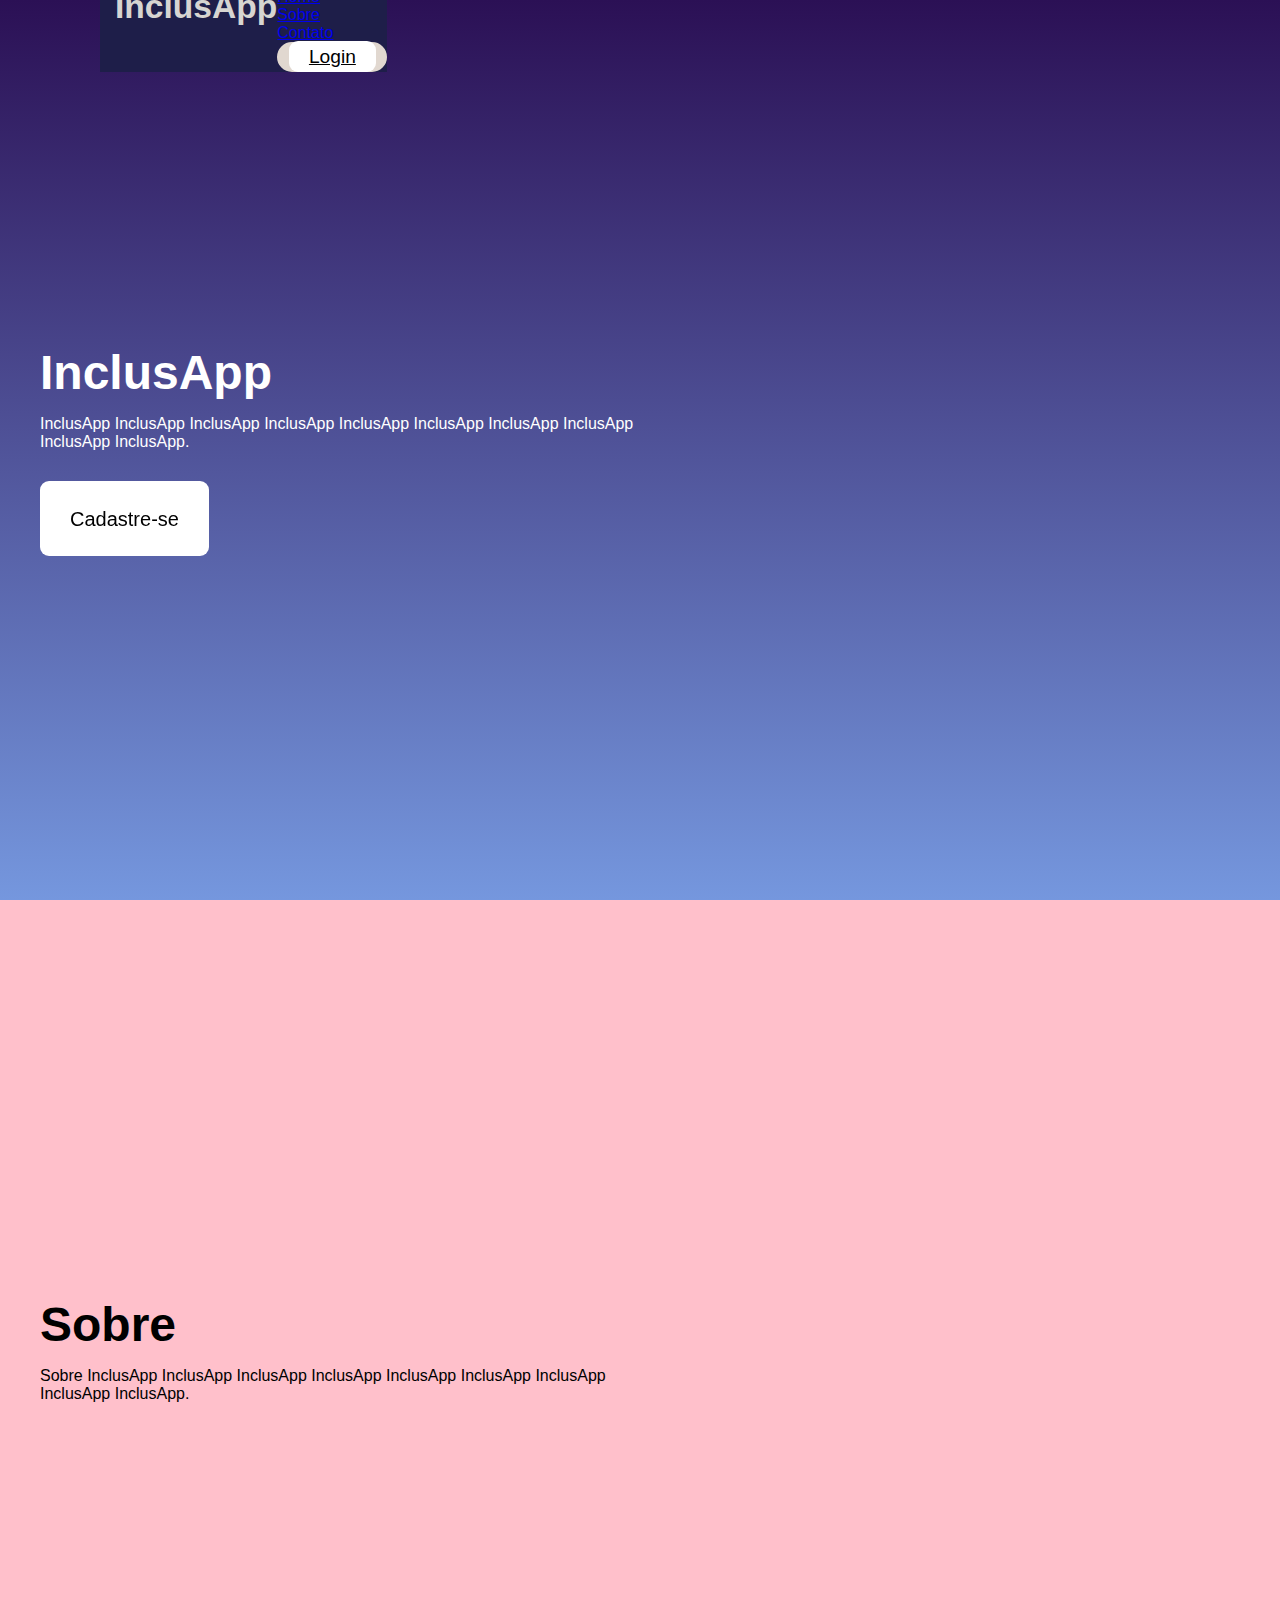
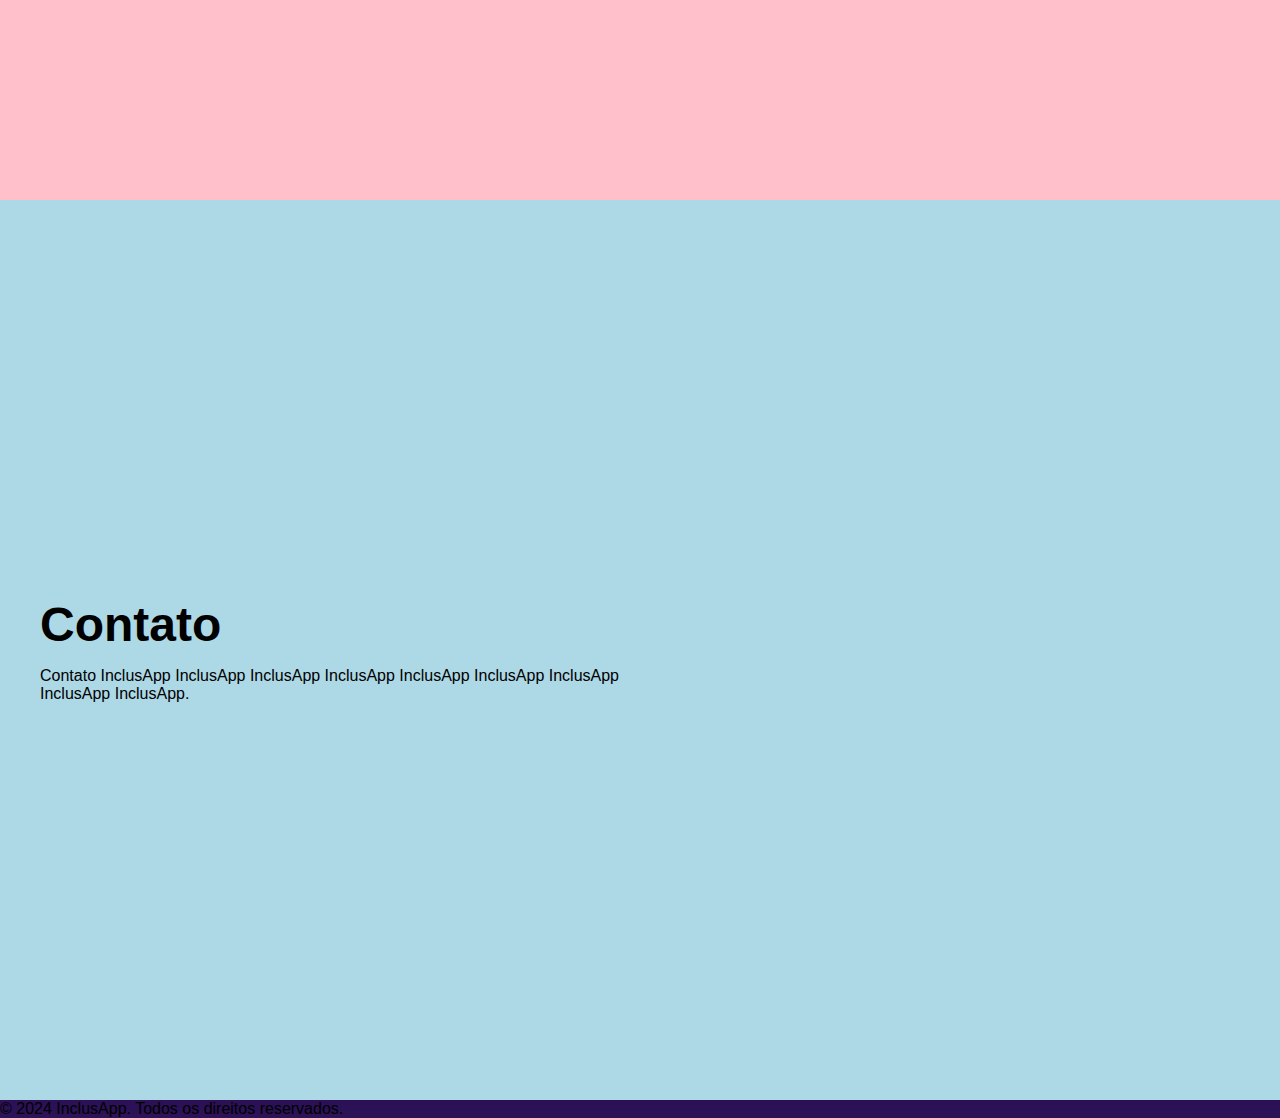
<file: index.html>
<!DOCTYPE html>
<html lang="pt-br">
    <head>
        <meta charset="UTF-8">
        <meta http-equiv="X-UA-Compatible" content="IE=edge">
        <meta name="viewport" content="width=device-width, initial-scale=1.0">
        <title>InclusApp</title>
        <link rel="stylesheet" href="style.css">
        <link rel="shortcut icon" href="favicon.ico" type="image/x-icon">
    </head>
    <body>
        <header>
            <nav class="barra_de_navegacao">
                <a href="#Home" class="logo_marca">InclusApp</a>
                <ul class="links_barra">
                    <li><a href="#Home">Home</a></li>
                    <li><a href="#sobre">Sobre</a></li>
                    <li><a href="#Contato">Contato</a></li>
                    <li class="login"><a href="#">Login</a></li>
                </ul>
            </nav>
        </header>
    
        <section id="Home" class="textos">
            <div class="div_primaria">
                <h1>InclusApp</h1>
                <p>
                    InclusApp InclusApp InclusApp InclusApp InclusApp InclusApp 
                    InclusApp InclusApp InclusApp InclusApp.
                </p>
                <button>Cadastre-se</button>
            </div>
        </section>

        <section id="sobre" class="sobre">
           <div class="div-secundaria">
            <h1>Sobre</h1>
            <p>
                Sobre InclusApp InclusApp InclusApp InclusApp InclusApp 
                InclusApp InclusApp InclusApp InclusApp.
            </p>
           </div>
        </section>

        <section id="Contato" class="contato">
            <div class="div-treceira">
             <h1>Contato</h1>
             <p>
                Contato InclusApp InclusApp InclusApp InclusApp InclusApp 
                InclusApp InclusApp InclusApp InclusApp.
             </p>
            </div>
         </section>

         <footer>
            <p>&copy; 2024 InclusApp. Todos os direitos reservados.</p>
        </footer>
    </body>
 </html>
</file>
<file: style.css>
/* @keyframes loadingResponse1 {
    0% {
        transform: translateY(0%)
    } 50% {
        transform: translateY(10%)
    } 100% {
        transform: translateY(-10%)
    }
} */

@keyframes loadingResponse1 {
    from {
        transform: translateY(10%)
    } to {
        transform: translateY(-10%)
    }
}

@keyframes loadingResponse2 {
    from {
        transform: translateY(10%)
    } to {
        transform: translateY(-10%)
    }
}

@keyframes loadingResponse3 {
    from {
        transform: translateY(10%)
    } to {
        transform: translateY(-10%)
    }
}


@import url('https://fonts.googleapis.com/css?family=Poppins:wght@300;400;500:600;700&display=swap');
@import url('https://fonts.googleapis.com/css2?family=Poppins:ital,wght@0,100;0,200;0,300;0,400;0,500;0,600;0,700;0,800;0,900;1,100;1,200;1,300;1,400;1,500;1,600;1,700;1,800;1,900&display=swap');





* {
    margin: 0;
    padding: 0;
    box-sizing: border-box;
    font-family: "Poppins", sans-serif;
    scroll-behavior: smooth;
}

.inv {
    visibility: hidden;
}

body {
    height: 100vh;
    background-position: center;
    background-size: cover;
}

header {
    z-index: 1;
    height: 2vh;
}

header .barra_de_navegacao {
    display: flex;
    background-color: #1E1E49;
}





body {
    min-height: 100vh;
    background: linear-gradient(#2b1055, #7597de);
    overflow-x: hidden;
}

header {
    position: absolute;
    top: 0;
    left: 0;
    width: 100%;
    padding: 30px 100px;
    display: flex;
    justify-content: space-between;
    align-items: center;
    z-index: 1000000;
}

section {
    position: relative;
    width: 100%;
    height: 100vh;
    padding: 100px;
    display: flex;
    overflow: hidden;
    justify-content: center;
    align-items: center;
}

#parallax::before {
    content: '';
    position: absolute;
    bottom: 0;
    width: 100%;
    height: 100px;
    background: linear-gradient(to top, #0b2764, transparent);
    z-index: 1000;
}

section img {
    position: absolute;
    top: 0;
    left: 0;
    width: 100%;
    height: 100%;
    object-fit: cover;
    pointer-events: none;
}

section img#moon {
    mix-blend-mode: screen;
}

section img#mountains_front {
    z-index: 10;
}

#text {
    /* position: absolute; */
    color: #fff;
    white-space: nowrap;
    font-size: 7.5vw;
    z-index: 11;
    right: -0.02em;
    margin-bottom: 10%;
    font-family: 'Josefin Sans', sans-serif;
    font-weight: bold;
    color: #E1D8D0;
}

#btn {
    text-decoration: none;
    display: inline-block;
    padding: 8px 30px;
    border-radius: 40px;
    background: #fff;
    color: #2b1055;
    font-size: 1.5em;
    z-index: 9;
    transform: translateY(100px);
}

.sec {
    position: relative;
    padding: 100px;
    background: #1c0522;
}

.sec h2 {
    font-size: 3.5em;
    margin-bottom: 10px;
    color: #fff;
}

.sec p {
    font-size: 1.2em;
    color: #fff;
}





.inv {
    background-color: transparent;
    color: transparent;
}

.barra_de_navegacao .logo_marca {
    font-size: 2.1rem;
    font-weight: 600;
}

.barra_de_navegacao .links_barra {
    gap: 40px;
    list-style: none;
}

.barra_de_navegacao .quemSomos, .empresas, .valores, .logo_marca, .perfil {
    color: #FDFAF3;
    text-decoration: none;
    transition: 0.2s ease;
    list-style: none;
    margin-left: 15px;
} 

.barra_de_navegacao .quemSomos .empresas .valores, .logo_marca, .perfil:hover {
    color: #d7d5d1;
}

.barra_de_navegacao .links_barra li.login a:not(:hover) {
    background-color: #fff; 
    color: #000;
    border-radius: 9px; 
    padding: 5px 20px;
}

.barra_de_navegacao .links_barra li.login a:hover {
    background-color: #1e90ff; 
    border-radius: 9px; 
    color: #ffff; 
    padding: 10px 30px;
    font-size: 20px;
    cursor: pointer;
}

.login {
    color: #1E1E49;
    font-size: 1.2em;
    list-style: none;
    text-decoration: none;
    transition: 0.2s ease;
    border: 2px solid #E1D8D0;
    background-color: #E1D8D0;
    padding: 0.125em 0.5em;
    border-radius: 1em;
} 

.login:hover {
    background-color: transparent;
    color: #E1D8D0;
}
#perfilEmpresa {
    display: none;
}

#perfil {
    display: none;
}






.inv2 {
    background-color: transparent;
    height: 10vh;
}

.inv3 {
    background-color: transparent;
    height: 30vh;
}

#textoMain h1 {
    margin-left: 2%;
    font-weight: bold;
    font-family: "Josefin Sans", sans-serif;
    letter-spacing: 27px;
    color: #FDFAF3;
}

#textoMain1 h1 {
    margin-left: 1.5%;
    font-weight: bold;
    font-family: "Josefin Sans", sans-serif;
    letter-spacing: 18px;
    font-size: 30px;
    color: #FDFAF3;
}

#textoMain p {
    font-family: "Josefin Sans", sans-serif;
    color: #E1D8D0;
}

.parallax {
    background-attachment: fixed;
    background-position: center;
    background-repeat: no-repeat;
    background-size: cover;
    max-height: 90vh;
    color: white; /* Texto em branco para contraste */
    display: flex;
    align-items: center;
    justify-content: center;
    text-align: center;
}
  


/* #section1::after {
    content: '';
    position: absolute;
    bottom: 0;
    width: 100%;
    height: 100px;
    background: linear-gradient(to top, #0A2966, transparent);
} */

.parallax-container {
    position: relative; /* Para posicionar as camadas dentro do container */
    overflow: hidden; /* Ocultar qualquer transbordamento das camadas */
}
  
.parallax-layer {
    position: absolute;
    top: 0;
    left: 0;
    width: 100%;
    height: 100%;
    background-size: cover;
}

#textoMain {
    margin-bottom: 20%;
}

.textos{
    height: 100vh;
    display: flex;
    align-items: center;
    padding: 0 20px;
}

.textos .div_primaria{
    color: #fff;
    max-width: 1200px;
    width: 100%;
    margin: 0 auto;
}

.textos .div_primaria h1{
    font-size: 3rem;
    max-width: 600px;
}

.textos .div_primaria p{
    font-weight: 300;
    margin-top: 15px;
    max-width: 600px;
}

.textos .div_primaria button{
    background-color: #fff; 
    border-radius: 9px; 
    font-weight: 300;
    margin-top: 30px;
    border: none;
    color: #000; 
    padding: 10px 30px;
    font-size: 20px;
    cursor: pointer;
    transition: 0.2s ease;
}

.textos .div_primaria button:hover{
    background-color: #1e90ff; 
    padding: 15px 40px;
}

.sobre{
    background-color: #FFC0CB;
    height: 100vh;
    display: flex;
    align-items: center;
    padding: 0 20px;
}

.sobre .div-secundaria{
    color: #000;
    max-width: 1200px;
    width: 100%;
    margin: 0 auto;
}

.sobre .div-secundaria h1{
    font-size: 3rem;
    max-width: 600px;
}

.sobre .div-secundaria p{
    font-weight: 300;
    margin-top: 15px;
    max-width: 600px;
}
.contato{
    background-color: #ADD8E6;
    height: 100vh;
    display: flex;
    align-items: center;
    padding: 0 20px;
}

.contato .div-treceira{
    color: #000;
    max-width: 1200px;
    width: 100%;
    margin: 0 auto;
}

.contato .div-treceira h1{
    font-size: 3rem;
    max-width: 600px;
}

.contato .div-treceira p{
    font-weight: 300;
    margin-top: 15px;
    max-width: 600px;
}






/* BOT MENÓ */

.botspace {
    position: relative;
    height: calc(90vh - 100px); 
    width: 100%;
    max-height: 85%;
    overflow-x:auto;
    overflow-y: auto;
    background-color: #33343f; 
    padding: 0;
    color: #fff;
    font-size: 1rem;
    font-weight: 300;
    font-family: "Josefin Sans", sans-serif;
    
    
  }

  .offcanvas-title {
    font-family: "Josefin Sans", sans-serif;
    font-size: 2.5rem;
    background: linear-gradient(to right, #1E1E49, #CBB5A1);
    -webkit-background-clip: text;
    -webkit-text-fill-color: transparent;
  }
  
 
  strong {
    font-weight: 700;
  }

  /* Balão de resposta do chatbot */
  #botResponse { 
    background-color: #494b59;
    padding: 10px;
    border-radius: 5px;
    margin-bottom: 10px;
    width: 100%; 
    word-break: break-word;    
    overflow-wrap: break-word; 
  }

  #loadResponse1 {
    margin-top: 1%;
    margin-left: 1%;
    font-size: 0.5rem;
    animation-name: loadingResponse1;
    animation-duration: 0.5s;
    animation-direction: alternate;
    animation-timing-function: ease-in-out;
    animation-iteration-count: infinite;
  }

  #loadResponse2 {
    margin-top: 1%;
    font-size: 0.5rem;
    animation-name: loadingResponse2;
    animation-delay: 0.25s;
    animation-duration: 0.5s;
    animation-direction: alternate;
    animation-timing-function: ease-in-out;
    animation-iteration-count: infinite;
  }

  #loadResponse3 {
    margin-top: 1%;
    font-size: 0.5rem;
    animation-name: loadingResponse3;
    animation-delay: 0.5s;
    animation-duration: 0.5s;
    animation-direction: alternate;
    animation-timing-function: ease-in-out;
    animation-iteration-count: infinite;
  }
  
  /* Barra de mensagem */
  .chat-input {
    position: absolute;
    bottom: 20px; 
    width: 96%; 
    left: 25px;
    display: flex;
    align-items: center;
    justify-content: center; 
    background-color: #494b59;
    height: 100px;
    margin-left: -10px;
  }
  
  /* Campo de input */
  #user-input {
    width: 100%;
    padding: 10px;
    border: none;
    outline: none;
    font-size: 14px;
    background-color: #494b59;
    color: #ccc;
    border-radius: 5px;
  }
  
  /* Placeholder do input */
  #user-input::placeholder {
    color: #ccc;
  }
  
  /* Botão de enviar */
  #confirmPrompt {
    background-color: transparent; /* Fundo transparente */
    border: none;
    color: #fff;
    cursor: pointer;
    margin-left: 10px; /* Espaçamento do botão */
  }
  #painel {
    width: 40%; /* Aumentar = aba para a direita */
  }
  .chat-container {
    display: flex;
    flex-direction: column;
}

#loadingDiv {
    display: flex;
}




/* o que é */
.o-que-e{
    /* background-color: #FAFDF3; */
    background-image: url(./img/mundo.jpg);
    background-size: cover;
    background-position: center;
    background-size: 180vh;
    padding: 0 20px;
}

#o-que-e::before {
    content: '';
    position: absolute;
    bottom: 0;
    width: 100%;
    height: 100px;
    background: linear-gradient(to top, #391608, transparent);
    z-index: 1000;
}

.o-que-e:hover {
    transition: 0.1s;
    background-size: 200vh;
}



.o-que-e .div-secundaria{
    color: #000;
    max-width: 1200px;
    width: 100%;
    margin: 0 auto;
}

#title-about-enterprise{
    font-family: "Josefin Sans", sans-serif;
    font-size: 3rem;
    max-width: 600px;
    font-weight: 700;
    letter-spacing: -1px;
    color: #E1D8D0;
    margin-top: 40px;
    text-shadow: rgba(0, 0, 0, 0.25) 0 8px 17px;
    transform: translateY(-2px);
}

#paragrafo-about-enterprise{
    font-weight: 300;
    margin-top: 15px;
    max-width: 600px;
    color: #E1D8D0;
    text-align: justify;
}
.inscreva-se{
    color: #E1D8D0;
}
/* botao */
/* button {
    font-size: 18px;
    color: #e1e1e1;
    font-family: inherit;
    font-weight: 800;
    cursor: pointer;
    position: relative;
    border: none;
    background: none;
    text-transform: uppercase;
    transition-timing-function: cubic-bezier(0.25, 0.8, 0.25, 1);
    transition-duration: 400ms;
    transition-property: color;
  }
  
  button:focus,
  button:hover {
    color: #fff;
  }
  
  button:focus:after,
  button:hover:after {
    width: 100%;
    left: 0%;
  }
  button:focus:after,
  button:hover:after {
    width: 100%;
    right: 0%;
  }
  
  button:after {
    content: "";
    pointer-events: none;
    bottom: -2px;
    left: 50%;
    position: absolute;
    width: 0%;
    height: 2px;
    background-color: #fff;
    transition-timing-function: cubic-bezier(0.25, 0.8, 0.25, 1);
    transition-duration: 400ms;
    transition-property: width, left;
  } */
  
  button {
    appearance: none;
    background-color: transparent;
    border: 0.125em solid #E1D8D0;
    border-radius: 0.2em;
    box-sizing: border-box;
    color: #E1D8D0;
    cursor: pointer;
    display: inline-block;
    font-family: "Josefin Sans", sans-serif;
    font-size: 16px;
    font-weight: 600;
    line-height: 1.2;
    margin: 0;
    min-height: 3.75em;
    min-width: 0;
    outline: none;
    padding: 1em 5em;
    text-align: center;
    text-decoration: none;
    transition: all 300ms cubic-bezier(.23, 1, 0.32, 1);
    user-select: none;
    -webkit-user-select: none;
    touch-action: manipulation;
    will-change: transform;
    font-size: 18px;
   }
   
   button:disabled {
    pointer-events: none;
   }
   
   button:hover {
    color: #fff;
    background-color: #274276;
    box-shadow: rgba(0, 0, 0, 0.25) 0 8px 15px;
    transform: translateY(-2px);
   }
   
   button:active {
    box-shadow: none;
    transform: translateY(0);
   }

.nossos-valores {
    background-color: #391608;
    min-height: 100vh;
    display: flex;
    padding: 0 20px;
  }

  .nossos-valores .container {
    color: #EDE1D7;
  }

  .nossos-valores h1 {
    font-size: 3rem;
    font-family: "Josefin Sans", sans-serif;
    font-weight: 700;
    padding-top: 2%;
    text-shadow: 2px 2px 4px rgba(0, 0, 0, 0.5);
  }

  .nossos-valores p {
    font-family: "Source Code Pro", sans-serif;
    font-weight: 400;
    max-width: 800px;
    margin: 0 auto;
    line-height: 1.6;
    text-align: justify; /* Adiciona justificação de texto */
  }

  .card {
    border: none;
    background-color: #EBE6E0;
    height: 500px;
    border-radius: 10px;
    box-shadow: 5px 5px 10px rgba(0, 0, 0, 0.3);
    transition: transform 0.3s ease;
  }

  .card:hover {
    transform: translateY(-100px);
    box-shadow: 10px 10px 20px rgba(0, 0, 0, 0.5); /* Aumenta a sombra no hover */
  }

  .card-body {
    padding: 30px;
  }

  .card-title {
    font-family: "Josefin Sans", sans-serif;
    font-weight: 600;
    font-size: 1.8rem;
    margin-bottom: 1.2em;
    text-align: center;
  }

  .card-text {
    font-family: "Source Code Pro", sans-serif;
    font-weight: 400;
    line-height: 1.6;
  }

  /* Tela média (tablets) - oculta os cards */
  @media (max-width: 768px) { 
    .card.anim-card-1,
    .card.anim-card-2,
    .card.anim-card-3 {
      display: none;
    }

    /* Texto maior para telas menores */
    .nossos-valores p {
      font-size: 1.2rem; /* Ajuste o tamanho conforme necessário */
    }
  }




/* transiçao */
#fotoTransicao{
    background-image: url(./img/fotoTransicao.png);
    background-position: center;
    background-size: cover;
    width: 100%;
    height: 33.6em;
    background-size: 220vh;
}
/* empresas conectadas */
.empresas-conectadas{
    background-color: #0A2966;
    height: 100vh;
    display: flex;
    align-items: start;
    padding: 0 0;
}

.empresas-conectadas .div-secundaria{
    color: #000;
    max-width: 1200px;
    width: 100%;
    margin: 0 auto;
}

.empresas-conectadas .div-secundaria h1{
    font-size: 3rem;
    max-width: 600px;
}

.empresas-conectadas .div-secundaria p{
    font-weight: 300;
    margin-top: 15px;
    max-width: 600px;
}

#tituloEmpresas {
    margin-top: 1%;
    margin-left: 7%;
}

#autoplaySlider {
    background: #EDE1D7;
    height: 8em;
}








.slider {
    padding: 0;
    margin: 0;
    background: #EDE1D7;
    height: 8em;
    overflow: hidden;
    position: relative;
}

.slider::before, .slider::after {
    background: linear-gradient(to right, #EDE1D7 0%, rgba(255, 255, 255, 0) 100%);
    content: "";
    height: 100%;
    position: absolute;
    width: 100px;
    z-index: 2;
}

.slider::after {
    right: 0;
    top: 0;
    -webkit-transform: rotateZ(180deg);
    transform: rotateZ(180deg);
}

.slider::before {
    left: 0;
    top: 0;
}

.slider .slide-track {
    animation: scroll 10s linear infinite;
    display: flex;
    width: calc(12em * 18);

}

.slider .slide-track:hover {
    animation-play-state: paused;
}

.slider .slide {
    margin-top: 0.4%;
    margin-left: 4%;
    height: 6em;
    width: 6em;
    border-radius: 50%;
}

.slider .slide img {
    margin: 0.4%;
    height: 6em;
    width: 6em;
    border-radius: 50%;
}

@keyframes scroll {
    0% {
        transform: translateX(0);
    }
    100% {
        transform: translateX(calc(-312px * 3));
    }
}


/* .slide:nth-child(1), .slide:nth-child(10) {
    background-color: #CBB5A1;
} */

 .slide:nth-child(1) {
    background-color: #CBB5A1;
    background-image: url(./img/sesi.jpg);
    background-size: cover;
    background-position: center;
}

.slide:nth-child(2), .slide:nth-child(10) {
    background-color: #E1D8D0;
    background-image: url(./img/iel.png);
    background-size: cover;
    background-position: center;
}

.slide:nth-child(3), .slide:nth-child(11) {
    background-color: #CBB5A1;
    background-image: url(./img/senai.jpg);
    background-size: cover;
    background-position: center;
}

.slide:nth-child(4), .slide:nth-child(12) {
    background-color: #E1D8D0;
    background-image: url(./img/fiepe.jpeg);
    background-size: cover;
    background-position: center;
}

.slide:nth-child(5), .slide:nth-child(13) {
    background-color: #CBB5A1;
    background-image: url(./img/sesi.jpg);
    background-size: cover;
    background-position: center;
}

.slide:nth-child(6), .slide:nth-child(14) {
    background-color: #E1D8D0;
    background-image: url(./img/iel.png);
    background-size: cover;
    background-position: center;
} 
.slide:nth-child(7), .slide:nth-child(15) {
    background-color: #E1D8D0;
    background-image: url(./img/senai.jpg);
    background-size: cover;
    background-position: center;
} 

.slide:nth-child(8), .slide:nth-child(16) {
    background-color: #E1D8D0;
    background-image: url(./img/fiepe.jpeg);
    background-size: cover;
    background-position: center;
} 

.slide:nth-child(9), .slide:nth-child(17) {
    background-color: #E1D8D0;
    background-image: url(./img/sesi.jpg);
    background-size: cover;
    background-position: center;
} 

.slide:nth-child(18) {
    background-color: #E1D8D0;
    background-image: url(./img/iel.jpg);
    background-size: cover;
    background-position: center;
} 









#empresas-conectadas {
    background-image: url(./img/mundo2.png);
    background-size: cover;
    background-position: center;
    background-size: 180vh;
}

#empresas-conectadas:hover {
    transition: 0.1s;
    background-size: 200vh;
}


.empresasTitulo {
    font-family: 'Josefin Sans', sans-serif;
    text-transform: uppercase;
    font-weight: bold;
    color: #fff;
    font-size: 5em;
}

#subtituloEmpresas {
    margin-top: 3%;
}

.empresasSubtitulo {
    font-family: 'Josefin Sans', sans-serif;
    text-transform: uppercase;
    font-weight: bold;
    color: #fff;
    font-size: 4em;
    text-align: end;
    margin-right: 4%;
}

#botaoEmpresas {
    margin-right: 4%;
    width: 31%;
    height: 15vh;
}

.lojista{
    color: #E1D8D0;
    margin-right: 7%;
    width: 31%;
    font-size: 1.5em;
}

/* ANIMS PAGE */

.anim-1 {
    visibility: hidden;
}

.anim-2 {
    visibility: hidden;
}

.anim-3 {
    visibility: hidden;
}

.anim-card-1 {
    visibility: hidden;
}

.anim-card-2 {
    visibility: hidden;
}

.anim-card-3 {
    visibility: hidden;
}



/* footer */

.footer-container{
	max-width: 1170px;
	margin:auto;
}
.footer-row{
	display: flex;
	flex-wrap: wrap;
}
ul{
	list-style: none;
}
.footer{
	background-color: #24262b;
    padding: 70px 0;
}
.footer-col{
   width: 25%;
   padding: 0 15px;
}
.footer-col h4{
	font-size: 18px;
	color: #ffffff;
	text-transform: capitalize;
	margin-bottom: 35px;
	font-weight: 500;
	position: relative;
}
.footer-col h4::before{
	content: '';
	position: absolute;
	left:0;
	bottom: -10px;
	background-color: #0b2764;
	height: 2px;
	box-sizing: border-box;
	width: 50px;
}
.footer-col ul li:not(:last-child){
	margin-bottom: 10px;
}

.footer-col ul li a{
	font-size: 16px;
	text-transform: capitalize;
	color: #ffffff;
	text-decoration: none;
	font-weight: 300;
	color: #bbbbbb;
	display: block;
	transition: all 0.3s ease;
}
.footer-col ul li a:hover{
	color: #ffffff;
	padding-left: 8px;
}
.footer-col .social-links a{
	display: inline-block;
	height: 40px;
	width: 40px;
	background-color: rgba(255,255,255,0.2);
	margin:0 10px 10px 0;
	text-align: center;
	line-height: 40px;
	border-radius: 50%;
	color: #ffffff;
	transition: all 0.5s ease;
}
.footer-col .social-links a:hover{
	color: #24262b;
	background-color: #ffffff;
}



 .p-div{
    color: #e1d8d0;
 }
 #transition-section{
    background-image: url(https://wallpapers.com/images/hd/2048x1152-pixel-2048-x-1152-7nqz9vdvrtafhfmv.jpg);
    background-position: center;
    background-size: cover;
    width: 100%;
    height: 33.6em;
 }
 #transition-section::before {
    content: '';
    position: absolute;
    bottom: 0;
    width: 100%;
    height: 100px;
    background: linear-gradient(to top, #274276, transparent);
    z-index: 1000;
}


  /* Bold */
  .bold {
    font-weight: bold;
    .button::before {
    position: absolute;
    content: attr(data-tooltip);
    width: var(--tooltip-width);
    height: var(--tooltip-height);
    background-color: var(--tooltip-color);
    font-size: 0.9rem;
    color: #111;
    border-radius: .25em;
    line-height: var(--tooltip-height);
    bottom: calc(var(--height) + var(--gap-between-tooltip-to-button) + 10px);
    left: calc(50% - var(--tooltip-width) / 2);
  }
  }

  a.btn-google {
    color: #fff;
  }

  .btn {
    padding: 10px 16px;
    margin: 5px;
    font-size: 18px;
    line-height: 1.3333333;
    border-radius: 6px;
    text-align: center;
    white-space: nowrap;
    vertical-align: middle;
    -ms-touch-action: manipulation;
    touch-action: manipulation;
    cursor: pointer;
    -webkit-user-select: none;
    -moz-user-select: none;
    -ms-user-select: none;
    user-select: none;
    border: 1px solid transparent;
    font-weight: 500;
    text-decoration: none;
    display: inline-block;
  }

  .btn:active:focus,
  .btn:focus {
    outline: 0;
  }

  .btn:focus,
  .btn:hover {
    color: #333;
    text-decoration: none;
    outline: 0;
  }

  .btn:active {
    outline: 0;
    -webkit-box-shadow: inset 0 3px 5px rgba(0, 0, 0, .125);
    box-shadow: inset 0 3px 5px rgba(0, 0, 0, .125);
  }

  .btn-google {
    color: #fff;
    background-color: #111;
    border-color: #000;
    padding: 15px 16px 5px 40px;
    position: relative;
    font-family: fontfutura;
    font-weight: 600;
  }

  .btn-google:focus {
    color: #fff;
    background-color: #555;
    border-color: #000;
  }

  .btn-google:active,
  .btn-google:hover {
    color: #fff;
    background-color: #555;
    border-color: #000;
  }

  .btn-google:before {
    content: "";
    background-image: url(https://4.bp.blogspot.com/-52U3eP2JDM4/WSkIT1vbUxI/AAAAAAAArQA/iF1BeARv2To-2FGQU7V6UbNPivuv_lccACLcB/s30/nexus2cee_ic_launcher_play_store_new-1.png);
    background-size: cover;
    background-repeat: no-repeat;
    width: 30px;
    height: 30px;
    position: absolute;
    left: 6px;
    top: 50%;
    margin-top: -15px;
  }

  .btn-google:after {
    content: "GET IT ON";
    position: absolute;
    top: 5px;
    left: 40px;
    font-size: 10px;
    font-weight: 400;
  }





::-webkit-scrollbar {
    width: 10px; 
}

::-webkit-scrollbar-thumb {
    background-color: #1E1E49; 
}

::-webkit-scrollbar-thumb:hover {
    background-color: #555; 
}

@media only screen and (max-width: 768px) {
    .barra_de_navegacao .links_barra a:not(.login, #perfil, #perfilEmpresa) {
        visibility: hidden;
    }
}

/* @media (max-width: 700px) {
    .o-que-e{
        height: 15%;
    }
}

@media (max-width: 1000px) {
    .o-que-e{
        height: 35%;
    }
} */

@media (min-width: 0px) and (max-width: 576px) {
    #painel {
        max-width: 100%;
    }

    .botspace {
        position: relative;
        height: calc(90vh - 100px); 
        width: 100%;
        max-height: 85%;
        overflow-x:auto;
        overflow-y: auto;
        background-color: #33343f; 
        padding: 0;
        color: #fff;
        font-size: 1rem;
        font-weight: 300;
        font-family: "Josefin Sans", sans-serif;
        
        
      }
    
      /* Barra de mensagem */
      .chat-input {
        position: absolute;
        bottom: 20px; 
        width: 94%; 
        left: 25px;
        display: flex;
        align-items: center;
        justify-content: center; 
        background-color: #494b59;
        height: 100px;
        margin-left: -10px;
      }
    
    
    .oqueETxt {
        font-size: 0.8rem;
    }

    .o-que-e{
        background-size: 180vh;
    }

    .o-que-e:hover {
        transition: 0.1s;
        background-size: 200vh;
    }

    .nossos-valores h1 {
        padding-top: 30%;
      }

    .card {
        height: 400px;
        font-size: 0.6rem;
    }

    #fotoTransicao{
        background-image: url(./img/fotoTransicao.png);
        background-position: center;
        background-size: cover;
        width: 100%;
        background-size: 300vh;
        height: 33.6em;
    }

    #empresas-conectadas {
        background-size: 180vh;
    }

    #empresas-conectadas:hover {
        transition: 0.1s;
        background-size: 200vh;
    }

    .empresasTitulo {
        margin-top: 2%;
        font-size: 2em;
    }
    
    .empresasSubtitulo {
        margin-top: 20%;
        font-size: 2em;
    }

    .slider .slide {
        margin-top: 0.4%;
        margin-left: 4%;
        height: 3em;
        width: 3em;
        border-radius: 50%;
    }
    
    .slider .slide img {
        margin: 0.4%;
        height: 3em;
        width: 3em;
        border-radius: 50%;
    }

    #autoplaySlider {
        background: #EDE1D7;
        height: 5em;
    }

    .slider {
        padding: 0;
        margin: 0;
        background: #EDE1D7;
        height: 5em;
        overflow: hidden;
        position: relative;
    }

    #botaoEmpresas {
        margin-right: 4%;
        width: 70%;
        height: 12vh;
    }
    
    .lojista{
        color: #E1D8D0;
        margin-right: 4%;
        width: 10%;
        font-size: 1em;
    }

    .slider .slide-track {
        animation: scroll 10s linear infinite;
        display: flex;
        width: calc(12em * 24.2);
    
    }
}

@media (min-width: 576px) and (max-width: 769px) {
    /* Barra de mensagem */
    .chat-input {
        position: absolute;
        bottom: 20px; 
        width: 96%; 
        left: 25px;
        display: flex;
        align-items: center;
        justify-content: center; 
        background-color: #494b59;
        height: 100px;
        margin-left: -10px;
      }

      #fotoTransicao{
        background-image: url(./img/fotoTransicao.png);
        background-position: center;
        background-size: cover;
        width: 100%;
        background-size: 370vh;
        height: 33.6em;
    }
    
    .oqueETxt {
        font-size: 0.9rem;
    }

    #empresas-conectadas {
        background-size: 180vh;
    }

    #empresas-conectadas:hover {
        transition: 0.1s;
        background-size: 200vh;
    }

    .empresasTitulo {
        margin-top: 2%;
        font-size: 2em;
    }
    
    .empresasSubtitulo {
        margin-top: 20%;
        font-size: 3em;
    }

    .slider .slide {
        margin-top: 0.4%;
        margin-left: 4%;
        height: 5em;
        width: 5em;
        border-radius: 50%;
    }
    
    .slider .slide img {
        margin: 0.4%;
        height: 5em;
        width: 5em;
        border-radius: 50%;
    }

    #autoplaySlider {
        background: #EDE1D7;
        height: 7em;
    }

    .slider {
        padding: 0;
        margin: 0;
        background: #EDE1D7;
        height: 7em;
        overflow: hidden;
        position: relative;
    }

    #botaoEmpresas {
        margin-right: 4%;
        width: 50%;
        height: 10vh;
    }
    
    .lojista{
        color: #E1D8D0;
        margin-right: 4%;
        width: 10%;
        font-size: 1em;
    }

    .slider .slide-track {
        animation: scroll 10s linear infinite;
        display: flex;
        width: calc(12em * 20.1);
    
    }
}

@media (min-width: 768px) and (max-width: 992px) {
    #painel {
        max-width: 70%;
    }

    /* Barra de mensagem */
    .chat-input {
        position: absolute;
        bottom: 20px; 
        width: 95%; 
        left: 25px;
        display: flex;
        align-items: center;
        justify-content: center; 
        background-color: #494b59;
        height: 100px;
        margin-left: -10px;
      }

      #fotoTransicao{
        background-image: url(./img/fotoTransicao.png);
        background-position: center;
        background-size: cover;
        width: 100%;
        background-size: 370vh;
        height: 33.6em;
    }

    .oqueETxt {
        font-size: 1rem;
    }

    #empresas-conectadas {
        background-size: 180vh;
    }

    #empresas-conectadas:hover {
        transition: 0.1s;
        background-size: 200vh;
    }

    .empresasTitulo {
        margin-top: 2%;
        font-size: 2.5em;
    }
    
    .empresasSubtitulo {
        margin-top: 20%;
        font-size: 3em;
    }

    .slider .slide {
        margin-top: 0.4%;
        margin-left: 4%;
        height: 5em;
        width: 5em;
        border-radius: 50%;
    }
    
    .slider .slide img {
        margin: 0.4%;
        height: 5em;
        width: 5em;
        border-radius: 50%;
    }

    #autoplaySlider {
        background: #EDE1D7;
        height: 7em;
    }

    .slider {
        padding: 0;
        margin: 0;
        background: #EDE1D7;
        height: 7em;
        overflow: hidden;
        position: relative;
    }

    #botaoEmpresas {
        margin-right: 4%;
        width: 31%;
        height: 10vh;
    }
    
    .lojista{
        color: #E1D8D0;
        margin-right: 4%;
        width: 10%;
        font-size: 1em;
    }

    .slider .slide-track {
        animation: scroll 10s linear infinite;
        display: flex;
        width: calc(12em * 20);
    
    }
}

@media (min-width: 992px) and (max-width: 1200px) {
    #painel {
        max-width: 50%;
    }

    /* Barra de mensagem */
    .chat-input {
        position: absolute;
        bottom: 20px; 
        width: 95%; 
        left: 25px;
        display: flex;
        align-items: center;
        justify-content: center; 
        background-color: #494b59;
        height: 100px;
        margin-left: -10px;
      }

      #fotoTransicao{
        background-image: url(./img/fotoTransicao.png);
        background-position: center;
        background-size: cover;
        width: 100%;
        background-size: 370vh;
        height: 33.6em;
    }
    
    .oqueETxt {
        font-size: 1.2rem;
    }

    #empresas-conectadas {
        background-size: 180vh;
    }

    #empresas-conectadas:hover {
        transition: 0.1s;
        background-size: 200vh;
    }

    .empresasTitulo {
        margin-top: 2%;
        font-size: 3em;
    }
    
    .empresasSubtitulo {
        font-size: 3.5em;
    }

    .slider .slide {
        margin-top: 0.4%;
        margin-left: 4%;
        height: 5em;
        width: 5em;
        border-radius: 50%;
    }
    
    .slider .slide img {
        margin: 0.4%;
        height: 5em;
        width: 5em;
        border-radius: 50%;
    }

    #autoplaySlider {
        background: #EDE1D7;
        height: 7em;
    }

    .slider {
        padding: 0;
        margin: 0;
        background: #EDE1D7;
        height: 7em;
        overflow: hidden;
        position: relative;
    }

    #botaoEmpresas {
        margin-right: 4%;
        width: 31%;
        height: 10vh;
    }
    
    .lojista{
        color: #E1D8D0;
        margin-right: 4%;
        width: 10%;
        font-size: 1em;
    }

    .slider .slide-track {
        animation: scroll 10s linear infinite;
        display: flex;
        width: calc(12em * 20);
    
    }
}

@media (min-width: 1200px) and (max-width: 1400px) {
    #painel {
        max-width: 50%;
    }

    /* Barra de mensagem */
    .chat-input {
        position: absolute;
        bottom: 20px; 
        width: 95%; 
        left: 25px;
        display: flex;
        align-items: center;
        justify-content: center; 
        background-color: #494b59;
        height: 100px;
        margin-left: -10px;
      }
   

      #fotoTransicao{
        background-image: url(./img/fotoTransicao.png);
        background-position: center;
        background-size: cover;
        width: 100%;
        background-size: 300vh;
        height: 33.6em;
    }
    
    .oqueETxt {
        font-size: 1.6rem;
    }

    #empresas-conectadas {
        background-size: 180vh;
    }

    #empresas-conectadas:hover {
        transition: 0.1s;
        background-size: 200vh;
    }

    .empresasTitulo {
        margin-top: 2%;
        font-size: 4em;
    }
    
    .empresasSubtitulo {
        font-size: 4em;
    }

    .slider .slide {
        margin-top: 0.4%;
        margin-left: 4%;
        height: 6em;
        width: 6em;
        border-radius: 50%;
    }
    
    .slider .slide img {
        margin: 0.4%;
        height: 6em;
        width: 6em;
        border-radius: 50%;
    }

    #autoplaySlider {
        background: #EDE1D7;
        height: 8em;
    }

    .slider {
        padding: 0;
        margin: 0;
        background: #EDE1D7;
        height: 8em;
        overflow: hidden;
        position: relative;
    }

    #botaoEmpresas {
        margin-right: 4%;
        width: 31%;
        height: 10vh;
    }
    
    .lojista{
        color: #E1D8D0;
        margin-right: 4%;
        width: 10%;
        font-size: 1em;
    }
    
}

@media (min-width: 1400px) {
    #painel {
        max-width: 50%;
    }
    
    .oqueETxt {
        font-size: 1.8rem;
    }
    
    .o-que-e{
        background-size: 100%;
    }

    .o-que-e:hover {
        transition: 0.1s;
        background-size: 110%;
    }

    #empresas-conectadas {
        background-size: 100%;
    }

    #empresas-conectadas:hover {
        transition: 0.1s;
        background-size: 110%;
    }

}

@media(max-width: 767px){
    .footer-col{
      width: 50%;
      margin-bottom: 30px;
  }
  }
  @media(max-width: 574px){
    .footer-col{
      width: 100%;
  }
  }
</file>
